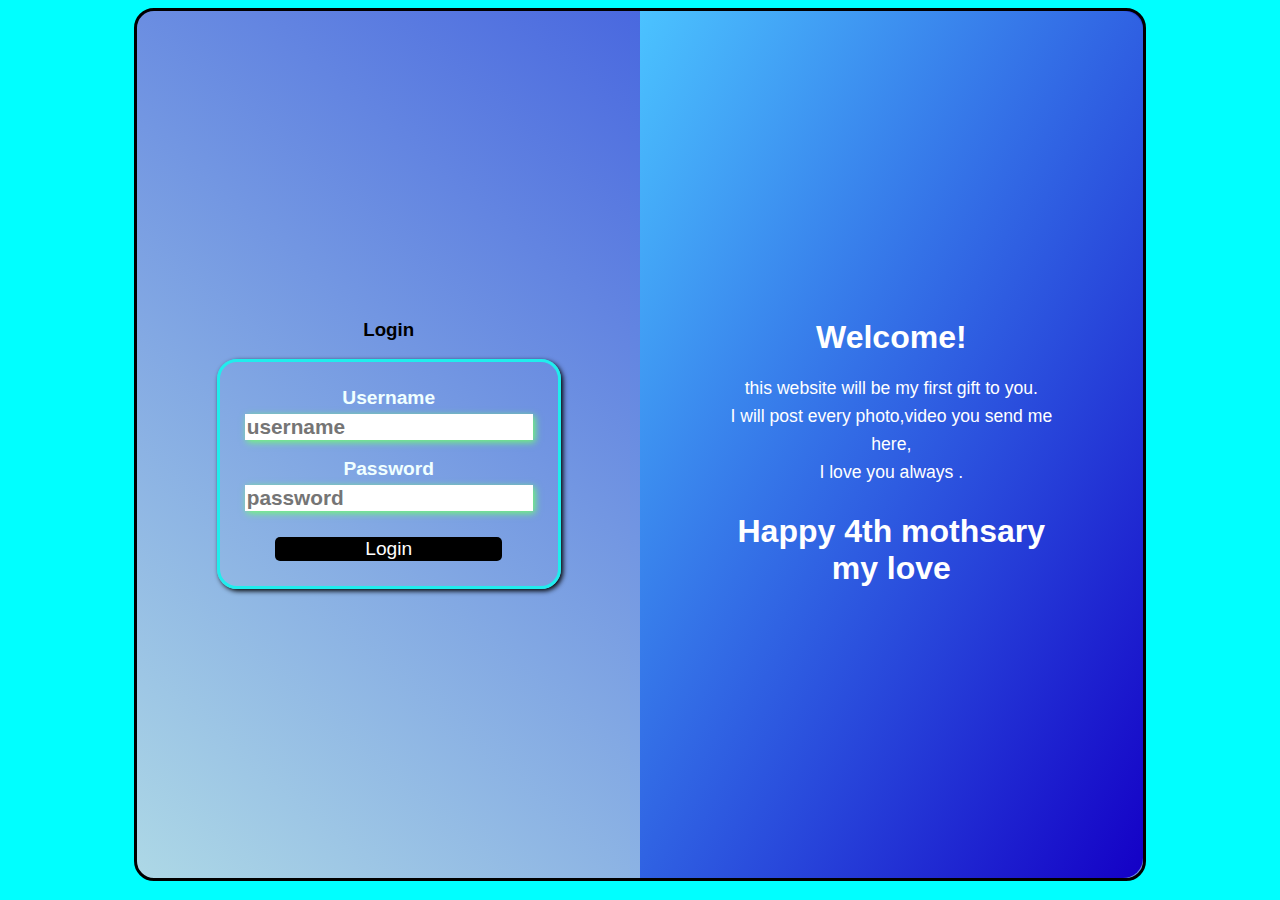
<file: index.html>
<!DOCTYPE html>
<html lang="en">
<head>
  <meta http-equiv="Cache-Control" content="no-cache, no-store, must-revalidate" />
  <meta http-equiv="Pragma" content="no-cache" />
  <meta http-equiv="Expires" content="0" />
  <meta charset="UTF-8" />
  <meta name="viewport" content="width=device-width, initial-scale=1.0" />
  <title>Login</title>
  <link rel="stylesheet" href="css/style.css" />
</head>
<body>
  <div class="wrapper">
    <div class="left-pane">
      <div>
        <h3>Login</h3>
      </div>
      <form id="loginForm" class="container">
        <label for="username">Username</label><br />
        <input type="text" id="username" placeholder="username" /><br />
        <label for="password">Password</label><br />
        <input type="password" id="password" placeholder="password" /><br />
        <button type="submit" onclick="login()">Login</button>
      </form>
    </div>

    <div class="right-pane">
      <div class="right-content">
        <h2>Welcome!</h2>
        <p>this website will be my first gift to you.<br />I will post every photo,video you send me here,<br> I love you always .</p>
        <h2>Happy 4th mothsary my love</h2>
      </div>
    </div>
  <script src="index.js"></script>
</body>
</html>
</file>
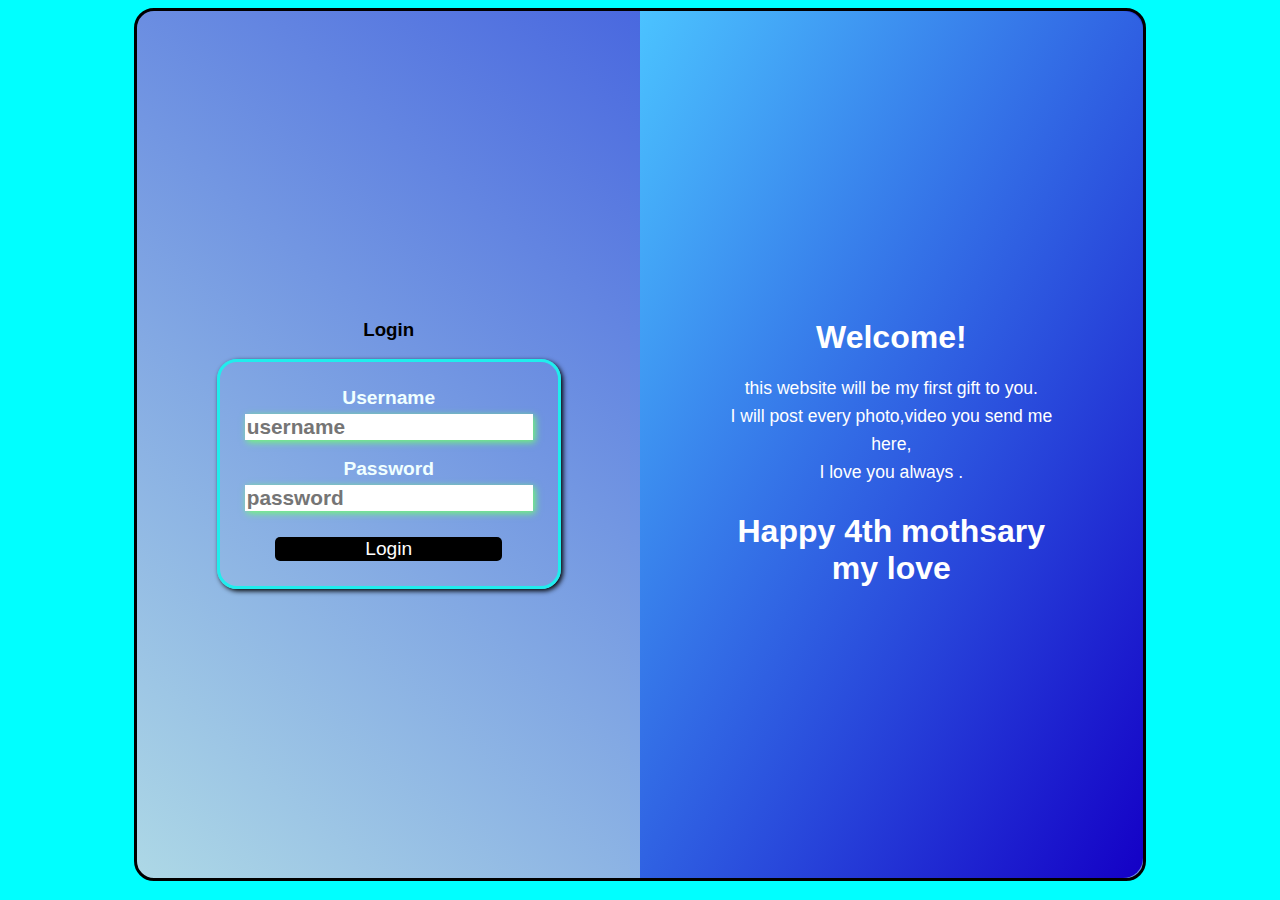
<file: dates.html>
<!DOCTYPE html>
<html lang="en">
<head>
  <meta http-equiv="Cache-Control" content="no-cache, no-store, must-revalidate" />
  <meta http-equiv="Pragma" content="no-cache" />
  <meta http-equiv="Expires" content="0" />
  <meta charset="UTF-8">
  <meta name="viewport" content="width=device-width, initial-scale=1.0">
  <title>Dates</title>
  <link rel="stylesheet" href="css/main-page-design.css">
</head>
<body>
  <header>
    <h1 id="title">This is our important dates</h1>
    <hr>
    <nav class="navbar">
      <ul class="nav-list">
        <li><a href="main-page.html">Home</a></li>
        <li><a href="picture.html">Pictures</a></li>
        <li><a href="video.html">Video</a></li>
        <li><a href="dates.html" title="incase you forgot the dates">Dates</a></li>
      </ul>
    </nav>
    <hr>
  </header>
  <main>
    <section class="calendar-section">
      <h2>our memories calendar</h2>
      <div class="calendar">
        <div class="month">May 2025</div>
        <div class="days">
          <div class="day-name">Sun</div>
          <div class="day-name">Mon</div>
          <div class="day-name">Tue</div>
          <div class="day-name">Wed</div>
          <div class="day-name">Thu</div>
          <div class="day-name">Fri</div>
          <div class="day-name">Sat</div>

          <div class="day-empty"></div>
          <div class="day-empty"></div>
          <div class="day-empty"></div>
          <div class="day-empty"></div>

          <div class="day">1</div>
          <div class="day">2</div>
          <div class="day">3</div>
          <div class="day">4</div>
          <div class="day">5</div>
          <div class="day">6</div>
          <div class="day">7</div>
          <div class="day">8</div>
          <div class="day">9</div>
          <div class="day">10</div>
          <div class="day">11</div>
          <div class="day">12</div>
          <div class="day">13</div>
          <div class="day">14</div>
          <div class="day">15</div>
          <div class="day">16</div>
          <div class="day">17</div>
          <div class="day">18</div>
          <div class="day">19</div>
          <div class="day">20</div>
          <div title="monthsary" class="marked">21💙</div>
          <div class="day">22</div>
          <div class="day">23</div>
          <div class="day">24</div>
          <div class="day">25</div>
          <div class="day">26</div>
          <div class="day">27</div>
          <div class="day">28</div>
          <div class="day">29</div>
          <div class="day">30</div>
          <div class="day">31</div>
        </div>
      </div>
    </section>
    <div class="legend">
      <h2>legends</h2>
      <ul>
        <li>special days</li>
      </ul>
    </div>
    <div class="modal" id="myModal">
      <div class="modal-content">
        <span class="close">&times;</span>
        <p id="modalText">you clicked on day X</p>
      </div>
    </div>
  </main>
  <script src="calendar.js"></script>
  <script>
    if (!sessionStorage.getItem('loggedIn')) {
      window.location.replace('index.html');
    }
  </script>
</body>
</html>
</file>
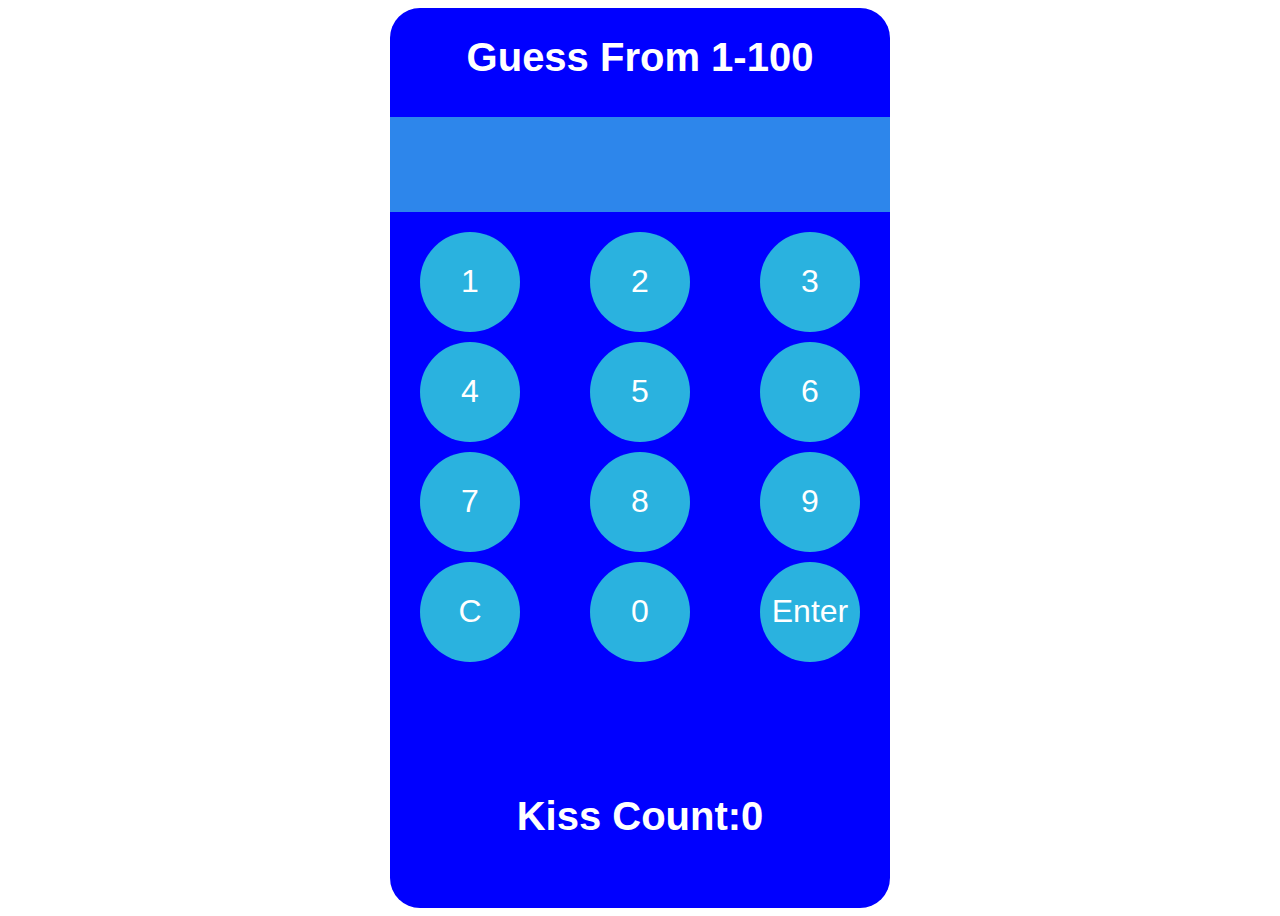
<file: game.html>
<!DOCTYPE html>
<html lang="en">
  <head>
    <meta charset="UTF-8" />
    <meta name="viewport" content="width=device-width, initial-scale=1.0" />
    <link rel="stylesheet" href="css/game.css" />
    <title>Normal game</title>
  </head>
  <body>
    <div class="wrapper">
      <div class="game-container">
        <h1 id="title">Guess From 1-100</h1>
        <p id="result"></p>
        <div class="display">
          <input id="display" readonly />
        </div>
        <div class="buttons">
          <button class="btns" onclick="displaynum('1')">1</button>
          <button class="btns" onclick="displaynum('2')">2</button>
          <button class="btns" onclick="displaynum('3')">3</button>
          <button class="btns" onclick="displaynum('4')">4</button>
          <button class="btns" onclick="displaynum('5')">5</button>
          <button class="btns" onclick="displaynum('6')">6</button>
          <button class="btns" onclick="displaynum('7')">7</button>
          <button class="btns" onclick="displaynum('8')">8</button>
          <button class="btns" onclick="displaynum('9')">9</button>
          <button class="btns" onclick="Del()">C</button>
          <button class="btns" onclick="displaynum('0')">0</button>
          <button class="btns" onclick="Enter()">Enter</button>
        </div>
      </div>
      <div class="kiss-container">
        <h1 id="hidden"></h1>
        <div class="container">
          <h1>Kiss Count:</h1>
          <h1 id="kiss-count">0</h1>
          <a href="game.html" id="try-again">Try again</a>
        </div>
      </div>
    </div>

    <script src="game.js"></script>
  </body>
</html>
</file>
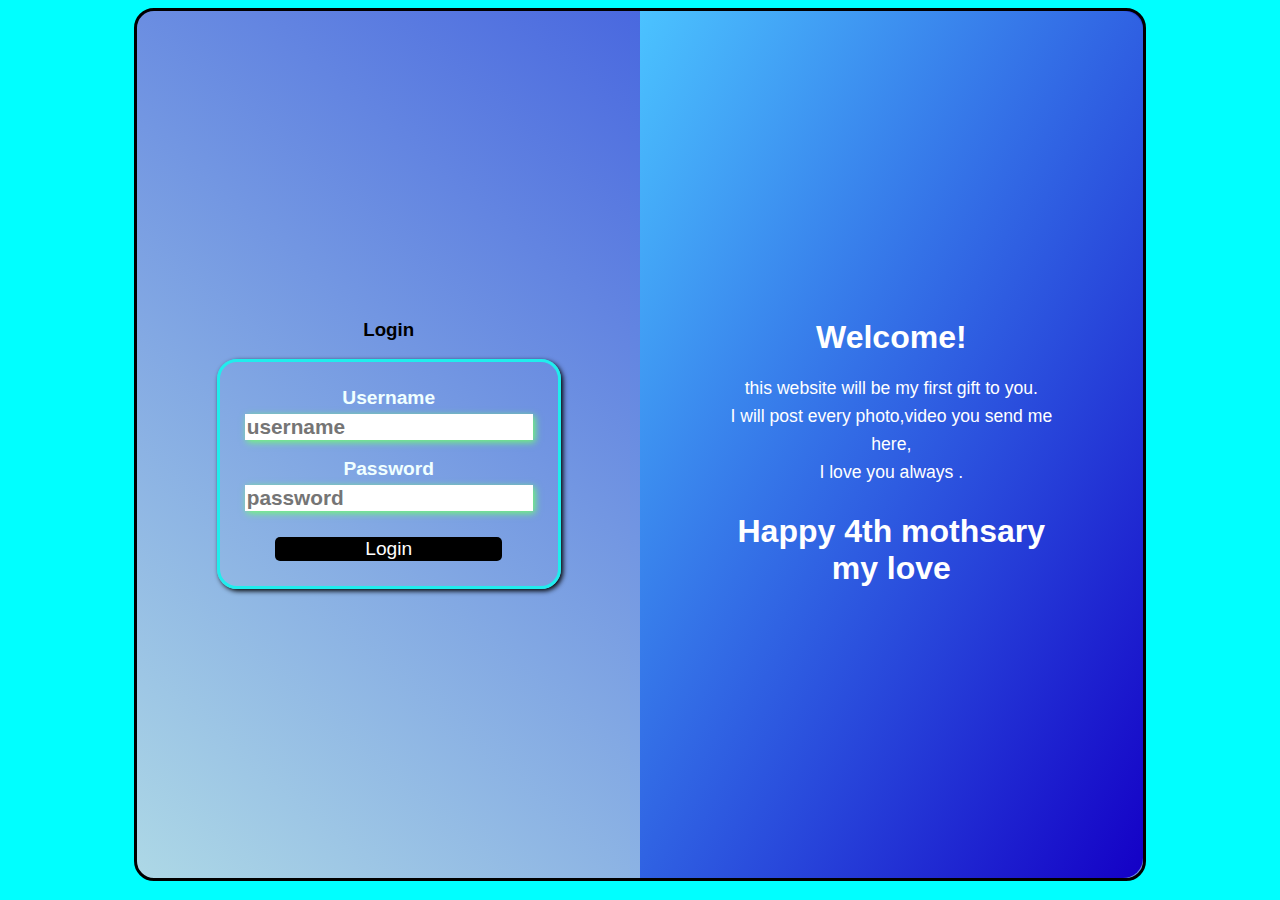
<file: main-page.html>
<!DOCTYPE html>
<html lang="en">
<head>
  <meta http-equiv="Cache-Control" content="no-cache, no-store, must-revalidate" />
  <meta http-equiv="Pragma" content="no-cache" />
  <meta http-equiv="Expires" content="0" />
  <meta charset="UTF-8">
  <meta name="viewport" content="width=device-width, initial-scale=1.0">
  <title>Home</title>
  <link rel="stylesheet" href="css/main-page-design.css">
</head>
<body>
  <header>
    <h1 id="title">Welcome my Love💙</h1>
    <hr>
    <nav class="navbar">
      <ul class="nav-list">
        <li><a href="main-page.html">Home</a></li>
        <li><a href="picture.html" title="Queene's beautiful pictures">Pictures</a></li>
        <li><a href="video.html" title="Queene's beautiful videos">Video</a></li>
        <li><a href="dates.html" title="incase you forgot the dates">Dates</a></li>
        <li><a href="https://web.facebook.com/christiandale.dechavez.9" title="click me if you miss me" target="_blank">Miss me??</a></li>
        <li><a href="musics.html">Musics</a></li>
        <button onclick="logout()" id="logoutbtn">Logout</button>
      </ul>
    </nav>
    <hr>
  </header>
  <main>
    <!-- Welcome Message -->
    <p style="color: white; font-size: 1.2rem; text-align: center; max-width: 600px; margin: 2rem auto;">
      Hi love 💙 Welcome to our little digital world. I made this just for you . I hope this makes you smile just like you always make me smile.
    </p>
  
    <!-- Favorite Photo -->
    <div style="text-align: center; margin-top: 2rem;">
      <img src="pictures/us together.jpeg" alt="Us Together" style="max-width: 300px; border-radius: 20px; box-shadow: 0 0 20px #7b1fa2;">
      <p style="color: white; margin-top: 10px;">One of my favorite memories with you, it's us in the Js prom💖</p>
    </div>
  
    <!-- Timeline -->
    <ul style="color: white; max-width: 600px; margin: 2rem auto; list-style: none; font-size: 1rem; line-height: 1.8;">
      <li>💫 Jan 21, 2025 – The day we became bf&gf</li>
      <li>📸 Feb 14, 2025 – Our first valentine</li>
      <li>🌍 April 1-2, 2025 – Our first Js prom</li>
      <li>💍 Coming soon... 😊</li>
    </ul>
  
    <!-- Spotify Song Embed -->
    <div style="text-align:center; margin: 2rem 0;">
      <iframe style="border-radius:12px" src="https://open.spotify.com/embed/track/2ezMnGfGww3WSOJp7TwI1N" width="300" height="80" frameborder="0" allowtransparency="true" allow="encrypted-media"></iframe>
      <p style="color:white;">(Our song 💙)</p>
    </div>
  
    <!-- Love Letter -->
    <section style="background-color: rgba(255, 255, 255, 0.1); padding: 1rem 2rem; border-radius: 15px; margin: 2rem auto; max-width: 600px;">
      <h2 style="color: #fff; text-align: center;">A Letter For You My Love</h2>
      <p style="color: white; font-style: italic;">
        My love, <br>
        Every day with you is a blessing I never saw coming. <br>
        Thank you for being my calm, my chaos, and everything in between. <br>
        This little site is just a small piece of how much I adore you. 💙
      </p>
    </section>
  
    <!-- Miss Me Button -->
    <div class="butn"  style="text-align: center; margin-top: 2rem;">
      <div class="marked">Miss me???</div>
    </div>
    <div class="modal" id="myModal">
      <div class="modal-content">
        <span class="close">&times;</span>
        <p id="modalText">you clicked on day X</p>
      </div>
    </div>
  </main>
  <script src="mainpage.js"></script> 
  <script>
    if (!sessionStorage.getItem('loggedIn')) {
      window.location.href = 'index.html';
    }
  </script>
  <script>
    function logout(){
      sessionStorage.removeItem('loggedIn');
      window.location.href = 'index.html';
    }
  </script>
</body>
</html>
</file>
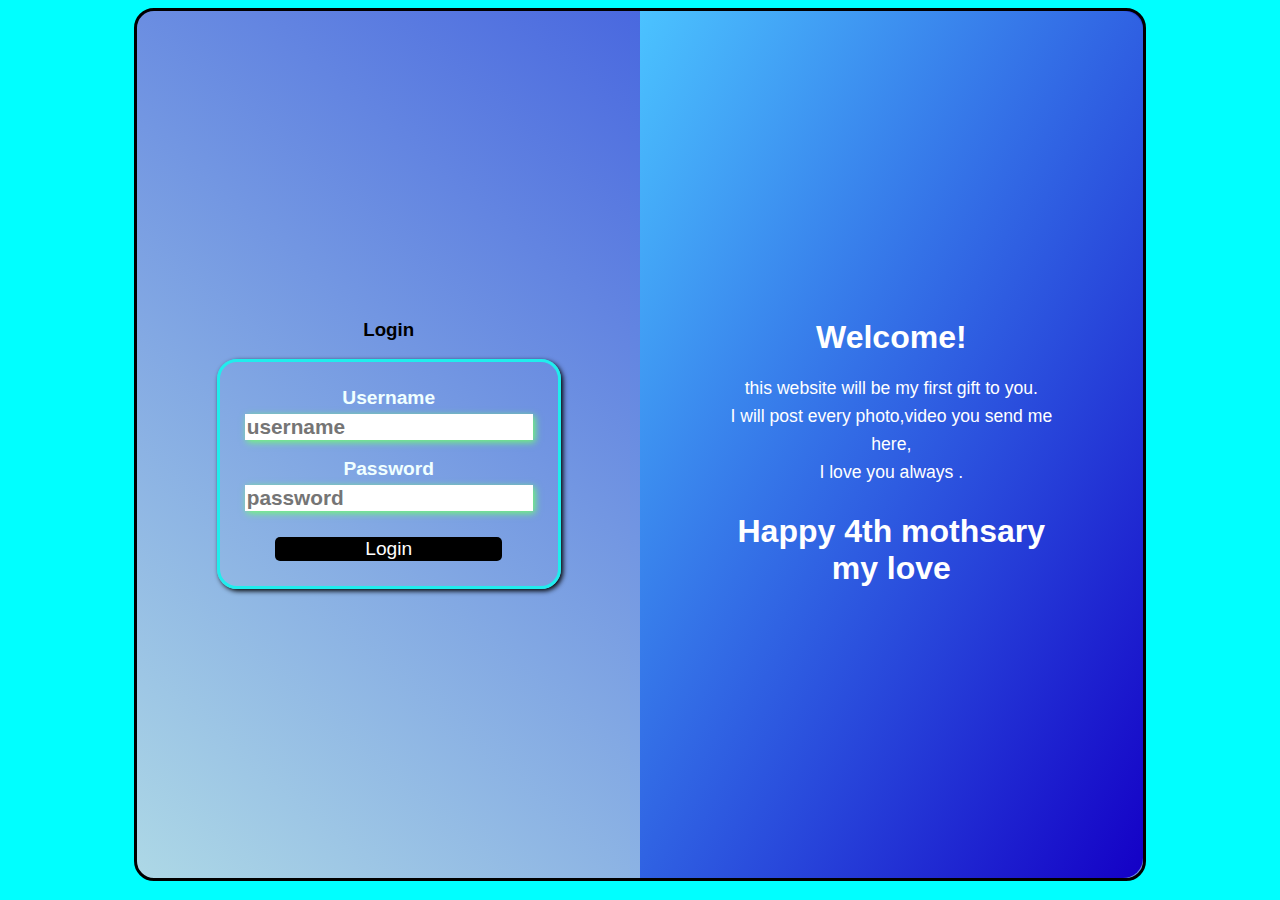
<file: picture.html>
<!DOCTYPE html>
<html lang="en">
<head>
  <meta http-equiv="Cache-Control" content="no-cache, no-store, must-revalidate" />
  <meta http-equiv="Pragma" content="no-cache" />
  <meta http-equiv="Expires" content="0" />
  <meta charset="UTF-8">
  <meta name="viewport" content="width=device-width, initial-scale=1.0">
  <title>Pictures</title>
  <link rel="stylesheet" href="css/pic.css">
</head>
<body>
  <header>
    <nav class="navbar">
      <ul class="navlist">
        <label for="" class="label labelRefresh">
          <a href="picture.html"><img src="icons/refresh_24dp_E3E3E3_FILL0_wght400_GRAD0_opsz24.svg" alt="icon"></a>
        </label>
       <label class="label">
          <img src="icons/home_24dp_E3E3E3_FILL0_wght400_GRAD0_opsz24.svg" alt="icon" width="20px" height="20px">
          <li><a href="main-page.html" class="icons">Home</a></li>
        </label>
        <label for="" class="label">
          <img src="icons/movie_24dp_E3E3E3_FILL0_wght400_GRAD0_opsz24.svg" alt="icon" width="20px" height="20px">
          <li><a href="video.html" title="Queene's beautiful videos" class="icons">Video</a></li>
        </label>
        <label for="" class="label">
          <img src="icons/calendar_month_24dp_E3E3E3_FILL0_wght400_GRAD0_opsz24.svg" alt="icon" width="20px" height="20px">
          <li><a href="dates.html" title="incase you forgot the dates" class="icons">Dates</a></li>
        </label>
      </ul>
    </nav>
    <ul class="moreList">
      <button class="more" id="more"><img src="icons/more_vert_24dp_E3E3E3_FILL0_wght400_GRAD0_opsz24.svg" alt="icon"></button>
        <div id="dropdown" class="dropdownVid" class="active">
            <label for="add" class="labeldropDown"><img src="icons/add_24dp_E3E3E3_FILL0_wght400_GRAD0_opsz24.svg" alt="icon">
              <p>Add Picture</p>  
              <input type="file" class="" id="add" accept=".jpg, .png, .jpeg, .gif, .webp" multiple>
            </label>
            <!-- <label for="cam" class="classdropDown">
              <img src="icons/photo_camera_24dp_E3E3E3_FILL0_wght400_GRAD0_opsz24.svg" alt="icon">
              <input type="file" id="cam" accept="image/*" capture="environment">
            </label> -->
        </div>
    </ul>
    <hr>
    <h1 id="title">Pictures of my princess</h1>
    <hr>
  </header>
  <main>
    <h1>Pictures</h1>
    <a id="show-pic">Show Pictures</a>
    <div class="pictures" class="active" id="picture-div" >
      <div>
        <h2>Queene</h2>
        <image src="pictures/Messenger_creation_0788073B-5B25-4473-A584-1FACFC44B5FE.jpeg" height="350px" class="image"></image>
      </div>
      <div>
        <h2>
          Queenie na may taklob
        </h2>
        <image src="pictures/Messenger_creation_0D15BF04-5892-4AA9-A47B-389AB3B51506.jpeg" height="350px" class="image"></image>
      </div>
      <div>
        <h2>
          Queene w/ kapatid
        </h2>
        <image src="pictures/Messenger_creation_1C871039-69F4-46C2-BC22-5C412190020E.jpeg" height="350px" class="image"></image>
      </div>
      <div>
        <h2>
          Queene smiling
        </h2>
        <image src="pictures/Messenger_creation_22556518-1237-4DDF-A728-AA39BAC14E3C.jpeg" height="350px" class="image"></image>
      </div>
      <div>
        <h2>
          Queene and tita
        </h2>
        <image src="pictures/Messenger_creation_2786458D-C9BA-414F-A850-88732F10BB0E.jpeg" height="350px" class="image"></image>
      </div>
      <div>
        <h2>
          Queeene na sa bato
        </h2>
        <image src="pictures/Messenger_creation_4B058D1E-9BE2-4E10-A6B5-295D227B8902.jpeg" height="350px" class="image"></image>
      </div>
      <div>
        <h2>
          Queene smiling
        </h2>
        <image src="pictures/Messenger_creation_5988E34D-331E-45A1-B662-A09B3966FF5C.jpeg" height="350px" class="image"></image>
      </div>
      <div>
        <h2>
          Queene na selpon??
        </h2>
        <image src="pictures/Messenger_creation_5FED209A-D536-44E9-84A3-3D374F7843DB.jpeg" height="350px" class="image"></image>  
      </div>
      <div>
        <h2>
          Queene smiling <br>side view
        </h2>
        <image src="pictures/Messenger_creation_60CBCAE1-38F6-4E38-9536-CB350C120F9E.jpeg" height="350px" class="image"></image>
      </div>
      <div>
        <h2>
          duck na Queene?
        </h2>
        <image src="pictures/Messenger_creation_750E95D4-FECA-4712-B826-988198E065D9.jpeg" height="350px" class="image"></image>
      </div>
      <div>
        <h2>
          Queene na cute
        </h2>
        <image src="pictures/Messenger_creation_8A750D5C-F0FD-4D78-B760-5020972BD2EB.jpeg" height="350px" class="image"></image>
      </div>
      <div>
        <h2>
          Queene nasa <br> bato ulit??
        </h2>
        <image src="pictures/Messenger_creation_AEC321FD-E781-4457-A252-B4AA3C6595EE.jpeg" height="350px" class="image"></image>
      </div>
      <div>
        <h2>
          Queene smiling <br> w/ tita
        </h2>
        <image src="pictures/Messenger_creation_B8C02BC1-DBD4-4AE3-8CC3-90F97F06A010.jpeg" height="350px" class="image"></image>
      </div>
      <div>
        <h2>
          Queene w/ tita <br>stolen shot
        </h2>
        <image src="pictures/Messenger_creation_C6344702-3A20-42AF-8F54-BB06791729A0.jpeg" height="350px" class="image"></image>
      </div>
      <div>
        <h2>
          you love smiling 
        </h2>
        <image src="pictures/Messenger_creation_D4AB078D-E1F8-4AC9-A0A4-D43F3A7B7336.jpeg" height="350px" class="image"></image>
      </div>
      <div>
        <h2>
          supper cool
        </h2>
        <image src="pictures/Messenger_creation_E15F8B2B-CF6F-4FD9-8CB6-3DD6460CEF03.jpeg" height="350px" class="image"></image>
      </div>
      <div>
        <h2>
          Queene smiling <br> side view
        </h2>
        <image src="pictures/Messenger_creation_EAB3B171-60C0-4291-A16C-AFC9446540C7.jpeg" height="350px" class="image"></image>
      </div>
      <div>
        <h2>
          4 pic 1 word = pretty
        </h2>
        <image src="pictures/Messenger_creation_EDD8259F-8FF0-4556-9562-F562E660E344.jpeg" height="350px" class="image"></image>
      </div>
      <div>
        <h2>
          Queene nasa bato <br> w/ hawak ulo
        </h2>
        <image src="pictures/Messenger_creation_FD81F0FB-AE48-4A5C-98E6-16AC39B25B80.jpeg" height="350px" class="image"></image>
      </div>
      <div>
        <h2>
          Queene w/ kapatid <br> na my sunglass
        </h2>
        <image src="pictures/Messenger_creation_A9E7FA99-3AA3-451A-9625-2288013BD097.jpeg" height="350px" class="image"></image>
      </div>
      <div>
        <h2>
          Queene na sa bato <br> w/ sunglass
        </h2>
        <image src="pictures/Messenger_creation_90348282-41CB-4A68-B2A4-60C11EEAC459.jpeg" height="350px" class="image"></image>
      </div>
      <div>
        <h2>
          Bago ligo
        </h2>
        <image src="pictures/ligo.jpeg" height="350px" class="image"></image>
      </div>
      <div>
        <h2>
          gags ang ganda😭
        </h2>
        <image src="pictures/Messenger_creation_F3E00971-D79C-4603-807C-76054A1833E6.jpeg" height="350px" class="image"></image>
      </div>
      <div>
        <h2>
          engage
        </h2>
        <image src="pictures/Messenger_creation_EDE07384-A25A-49AC-8CF8-D37329D257E3.jpeg" height="350px" class="image"></image>
      </div>
      <div>
        <h2>
          cute smile
        </h2>
        <image src="pictures/Messenger_creation_03FC9A90-F0CF-404F-928E-5B30AFBBE899.jpeg" height="350px" class="image"></image>
      </div>
      <div>
        <h2>
          your'e much prettier <br>when you have<br> glasses
        </h2>
        <image src="pictures/Messenger_creation_18939CB8-9464-4CD9-9A1A-5DB4820B6746.jpeg" height="350px" class="image"></image>
      </div>
      <div>
        <h2>
          the smile<br> omg😭😭
        </h2>
        <image src="pictures/Messenger_creation_189CC029-54EF-49B5-94EA-45B6FE1561B4.jpeg" height="350px" class="image"></image>
      </div>
      <div>
        <h2>
          why r u crying😭
        </h2>
        <image src="pictures/Messenger_creation_2BF63970-E7D9-4A41-AF48-F2415EB276EB.jpeg" height="350px" class="image"></image>
      </div>
      <div>
        <h2>
           bat may cord😭
        </h2>
        <image src="pictures/Messenger_creation_3EA26E91-FFD5-438F-A9B1-753D4FAAA8CC.jpeg" height="350px" class="image"></image>
      </div>
      <div>
        <h2>
          taray ah
        </h2>
        <image src="pictures/Messenger_creation_4824C64C-96F5-438C-A637-B506CFCC3EB6.jpeg" height="350px" class="image"></image>
      </div>
      <div>
        <h2>
          bleee😛😛
        </h2>
        <image src="pictures/Messenger_creation_4CC7E52A-7987-4414-9F99-566B7CA16F05.jpeg" height="350px" class="image"></image>
      </div>
      <div>
        <h2>
          cam frame?
        </h2>
        <image src="pictures/Messenger_creation_56BF21AD-B0DD-476A-9D3C-7809C124E5A7.jpeg" height="350px" class="image"></image>
      </div>
      <div>
        <h2>
          angg cuteee<br> sarap pisilin pisngi
        </h2>
        <image src="pictures/Messenger_creation_56FA3F9E-A26C-4B05-8B45-4F1A3BC7C2EB.jpeg" height="350px" class="image"></image>
      </div>
      <div>
        <h2>
          ayy natawa
        </h2>
        <image src="pictures/Messenger_creation_5A0A74C5-A029-4685-A0A3-BA962DA91919.jpeg" height="350px" class="image"></image>
      </div>
      <div>
        <h2>
          ganda hair ha
        </h2>
        <image src="pictures/Messenger_creation_8AB06A3D-6076-4962-94C2-321CDB8CADEA.jpeg" height="350px" class="image"></image>
      </div>
      <div>
        <h2>
          u really love<br> smiling i like it
        </h2>
        <image src="pictures/Messenger_creation_945DB17C-0306-471B-B282-97A892D09FF6.jpeg" height="350px" class="image"></image>
      </div>
      <div>
        <h2>
          ang ganda ng <br>asawa ko😭
        </h2>
        <image src="pictures/Messenger_creation_98B4291C-96A9-45E7-A506-967F4557D2D7.jpeg" height="350px" class="image"></image>
      </div>
      <div>
        <h2>
          ayy nag tago<br> nanamn😭😭
        </h2>
        <image src="pictures/Messenger_creation_A2327E5D-D490-4DE5-9C74-CF58F6338977.jpeg" height="350px" class="image"></image>
      </div>
      <div>
        <h2>
          ang taba ng pisngi<br> sarap pisilin😭😭
        </h2>
        <image src="pictures/Messenger_creation_CAE6A1CE-92C8-41AB-A732-D258863E6E99.jpeg" height="350px" class="image"></image>
      </div>
      <div>
        <h2>
          nanggigil na ah<br> kulit ko kasi<br>soory
        </h2>
        <image src="pictures/Messenger_creation_B9CD01A8-4821-4B25-92F1-8B402BC4074E.jpeg" height="350px" class="image"></image>
      </div>
      <div>
        <h2>
          duck na ania pose
        </h2>
        <image src="pictures/Messenger_creation_E3922E72-8FB2-4F48-8289-AEA5F163DCB6.jpeg" height="350px" class="image"></image>
      </div>
    </div>
    <a href="#" id="show-large-pic">Show Large Pic</a>
    <div id="large-pic" class="idk" class="active">
        <div class="imgdiv">
          <h2>
            Queene na <br> nag tatago
          </h2>
          <image src="pictures/Messenger_creation_6B65FD32-A128-4B6A-86CC-B3BE7AAC4336.jpeg" height="350px" class="image"></image>
        </div>
        <div class="quenecool">
          <h2>
            Queene na cool
          </h2>
          <image src="pictures/Messenger_creation_5AE670C1-2C1C-48B4-B1C4-31DDF3E57591.jpeg" height="350px" class="image queene"></image>
        </div>
        <div class="imgdiv">
          <h2>
            may takip??😭😭
          </h2>
          <image src="pictures/Messenger_creation_9F8406F5-CEC3-41B8-A78A-3444BED4957E.jpeg" height="350px" class="image"></image>
        </div>
        <div>
          <h2>
            Queene na <br> sobraaaang cuuuteee
          </h2>
          <image src="pictures/Messenger_creation_B511AF60-6B98-4ADB-8F21-777047B4813D.jpeg" height="350px" class="image"></image>
        </div>
      <div class="imgdiv">
        <h2>
          bat naiyak😭😭😭😭
        </h2>
        <image src="pictures/Messenger_creation_E26EC013-E3AF-408B-AE27-8FA353F8619D.jpeg" height="350px" class="image"></image>
      </div>
      <div class="imgdiv glass">
          <h2>
            Queene na <br>may sunglass
          </h2>
          <h4>
            soo cuteeeeeeee
          </h4>
          <image src="pictures/Messenger_creation_9CEF5EE2-5935-457D-97E1-DBCA48410A75.jpeg" height="350px" class="image"></image>
      </div>
    </div>
  </main>
  <footer>
    <h1>
       
    </h1>
  </footer>
  <script src="imageGallery.js"></script>
  <script>
    if (!sessionStorage.getItem('loggedIn')) {
      window.location.replace('index.html');
    }
  </script>
</body>
</html>
</file>
<file: css/style.css>
html{
  text-align: center;
  font-family: Arial, Helvetica, sans-serif;
  font-size: 12pt;
}

body{
  overflow: hidden;
  background-color: cyan;
}

.wrapper {
  display: flex;
  flex-direction: row; /* side-by-side layout */
  border: solid;
  box-sizing: border-box;
  height: 97vh;
  width: max(80%, 800px); /* wider for two panes */
  border-radius: 20px;
  padding: 0;
  overflow: hidden;
  margin: auto;
  background: linear-gradient(to right top,
  lightblue, rgb(40, 67, 221));
}

.left-pane {
  flex: 1;
  display: flex;
  flex-direction: column;
  justify-content: center;
  align-items: center;
  padding: 30px;
}

.right-pane {
  flex: 1;
  background: linear-gradient(to top left, #1400c6, #4bc3ff);
  color: white;
  display: flex;
  align-items: center;
  justify-content: center;
  padding: 30px;
  border-top-right-radius: 20px;
  border-bottom-right-radius: 20px;
}

.right-content{
  text-align: center;
  max-width: 80%;
}

.right-content h2 {
  font-size: 2em;
  margin-bottom: 10px;
}

.right-content p {
  font-size: 1.1em;
  line-height: 1.6;
}
.left-pane, .right-pane {
  flex: 1;
  display: flex;
  flex-direction: column;
  justify-content: center;
  align-items: center;
  padding: 30px;
}

.container > input{
  margin-top: 5px;
  display: flex;
  font-size: 1.3em;
  color: black;
  font-weight: bold;
  border: none;
  box-shadow: 2px 2px 7px rgb(112, 255, 112);
  background-color: white;
}
.container > button{
  border: none;
  font-size: 1.2em;
  padding-left: 90px;
  padding-right: 90px;
  margin-top: 8px;
  border-radius: 5px;
  color: white;
  background-color: black;
  transition: 0.3s ease;
  cursor: pointer;
}

.container > button:hover{
  background-color: white;
  color: black;
}
#link{
  text-decoration: none;
  color: hsl(0, 90%, 61%);;
  display: flex;
  flex-direction: column;
  position: absolute;
  margin-top: 600px;
}
#link:hover{
  color: black;
}
#loginForm{
  border: solid rgb(32, 237, 237);
  padding: 25px;
  border-radius: 20px;
  box-shadow: 2px 2px 5px;
}
form label{
  font-size: 1.2em;
  font-weight: bold;
  color: azure;
  
}
@media (max-width: 768px) {
  .wrapper {
    flex-direction: column;
    width: 95%;
  }

  .right-pane {
    border-radius: 0 0 20px 20px;
  }
}
</file>
<file: css/main-page-design.css>
*{
  padding:0;
  margin: 0;
}

html {
  background: linear-gradient(to bottom right, #3f51b5, #9c27b0); /* Blue-purple gradient */
  overflow: auto;
  scroll-behavior: smooth;
}

body {
  margin: 0;
  font-family: 'Segoe UI', Tahoma, Geneva, Verdana, sans-serif;
  background-image: url('https://www.transparenttextures.com/patterns/stardust.png');
}

header {
  background: linear-gradient(to right, #3f51b5, #7b1fa2); /* Blue to violet */
  padding-bottom: 10px;
  box-shadow: 0 4px 10px rgba(0,0,0,0.2);
}

header h1 {
  color: white;
  text-shadow: 2px 2px 5px rgba(0, 0, 0, 0.6);
  font-size: 2.5em;
  text-align: center;
  padding: 20px 10px;
  animation: pulseTitle 2s infinite;
}

@keyframes pulseTitle {
  0% { transform: scale(1); }
  50% { transform: scale(1.03); }
  100% { transform: scale(1); }
}

main {
  background-color: rgba(63, 81, 181, 0.2); /* translucent blue */
  min-height: 80vh;
  padding: 2rem;
  border-radius: 0 0 20px 20px;
}

.navbar {
  background-color: #1a237e; /* Dark blue */
  box-shadow: 0 4px 10px rgba(0, 0, 0, 0.3);
}

.nav-list {
  list-style-type: none;
  margin: 0;
  padding: 10px;
  display: flex;
  align-items: center;
}

.nav-list li {
  margin-left: 20px;
}

.nav-list a {
  color: white;
  text-decoration: none;
  font-weight: bold;
  padding: 8px 12px;
  border-radius: 8px;
  transition: background-color 0.3s ease;
}

.dropdown{
  display: flex;
  flex-direction: column;
  list-style-type: none;
  background-color: #3949ab;
  gap: 5px;
  position: absolute;
  display: none;
  z-index: 1000;
}  
.dropdown button{
  border: none;
  background-color: #3949ab;
  color: white;
  font-size: 16px;
  font-weight: bold;
}
.dropdown .labelbtn:hover, .dropdown .labelbtn:active{
  background-color: #5869d6;
  cursor: pointer;
}
.dropdown .label:hover, .dropdown .label:active{
  background-color: #5869d6;
  cursor: pointer;
}
.nav-list{
  display: flex;
  flex-direction: column;
  align-items: flex-start;
  gap: 10px;
}
.nav-list > button{
  border: none;
  padding: 0 50px 0 5px;
  background-color: #7986cb;
  color: white;
}
.nav-list:hover .dropdown{
  display: flex;
}

.label {
  display:flex;
}

.labelbtn {
  display: flex;
  gap: 30px
}

#title {
  margin-left: 10px;
}

main h1 {
  font-size: 2.5em;
  color: white;
  text-align: center;
  text-shadow: 2px 2px 5px #1a237e;
  margin-bottom: 2rem;
}

.pictures div, .vid div {
  min-width: 250px;
  margin-left: 150px;
  display: inline-block;
  margin-bottom: 50px;
  border: solid white;
  padding: 100px;
  background: linear-gradient(to right top, #3f51b5, #7b1fa2);
  box-shadow: 0 0 30px #9575cd;
  border-radius: 20px;
  transition: transform 0.3s ease;
}

.pictures div:hover, .vid div:hover {
  transform: scale(1.03);
}

.pictures > div h2, .pictures > div h4, .vid > div h2 {
  color: white;
  text-shadow: 2px 2px 30px #0d47a1;
  font-weight: bold;
  text-align: center;
}

.pictures > div .image, .vid > div .video {
  border: solid white;
  box-shadow: 0 0 30px #7986cb;
  border-radius: 10px;
}

/* Cute floating hearts */
body::after {
  content: "💙 💫 💜 ✨ 💕";
  position: fixed;
  bottom: 10px;
  right: 20px;
  font-size: 2rem;
  animation: floatHearts 5s infinite alternate ease-in-out;
}

@keyframes floatHearts {
  0% { transform: translateY(0); opacity: 0.7; }
  100% { transform: translateY(-20px); opacity: 1; }
}

.calendar-section{
  max-width: 600px;
  margin: 2rem auto;
  padding: 1rem;
  background: linear-gradient(to right top,#3f51b5,#7b1fa2);
  border-radius: 20px;
  color: white;
  text-align: center;
  box-shadow: 0 0 20px #9575cd;
}

.calendar-section h2{
  margin-bottom: 1rem;
  font-size: 1.5rem;
  text-shadow: 1px 1px 3px #000;
}

.calendar{
  display: flex;
  flex-direction: column;
  align-items: center;
}

.month{
  font-size: 1.4rem;
  margin-bottom: 10px;
  font-weight: bold;
}

.days{
  display: grid;
  grid-template-columns: repeat(7, 1fr);
  gap: 10px;
  width: 100%;
}

.day-name{
  font-weight: bold;
  border-bottom: 1px solid rgba(255, 255, 255, 0.3);
}

.day, .day-name, .marked{
  padding: 10px;
  border-radius: 8px;
  background-color:  rgba(255, 255, 255, 0.1);
}

.day:hover{
  background-color:  rgba(255, 255, 255, 0.3);
  cursor: pointer;
}
.marked:hover{
  background-color:  rgba(255, 255, 255, 0.3);
  cursor: pointer;
}

.empty{
  background-color: transparent;
}
.legend{
  box-shadow: 0 0 20px #9575cd;
  display: inline-block;
  box-sizing: border-box;
  padding: 15px;
  height: 200px;
  position: relative;
  bottom: 500px;
  background: linear-gradient(to right top,#3f51b5,#7b1fa2);
  border-radius: 20px;
}
.legend h2{
  color: white;
  text-align: center;
}
.legend ul > li{
  color: white;
  text-align: center;
}
.legend ul > li::marker{
  content: "💙";
}
.modal{
  display: none;
  position: fixed;
  z-index: 1000;
  left: 0;
  top: 0;
  width: 100%;
  height: 100%;
  overflow: auto;
  background-color: rgba(0, 0, 0, 0.5);
}
.modal-content{
  background: linear-gradient(to right top,#3f51b5,#7b1fa2);
  margin: 15% auto;
  padding: 20px;
  border-radius: 10px;
  width: 80%;
  max-width: 300px;
  text-align: center;
}
.modal-content #modalText{
  color: white;
}
.close{
  color: #aaa;
  float: right;
  font-size: 24px;
  font-weight: bold;
  cursor: pointer;
}
.close:hover {
  color: black;
}
.butn div{
  display: inline-block;
}

@media (max-width: 576px){
  html{
    font-size: 62.5%;
  }

  body{
    width: 400px;
    margin: 0 auto;
    overflow: auto;
  }

  .dropdown{
   display: flex;
   flex-direction: column;
   list-style-type: none;
   background-color: #3949ab;
   gap: 5px;
   position: absolute;
   display: none;
   z-index: 1000;
  }  
  .dropdown button{
    border: none;
    background-color: #3949ab;
    color: white;
    font-size: 12px;
    font-weight: bold;
  }
  .dropdown button:hover, .dropdown button:active{
    background-color: #5869d6;
    cursor: pointer;
  }
  .dropdown li:hover, .dropdown li:active{
    background-color: #5869d6;
    cursor: pointer;
  }
  .nav-list{
    display: flex;
    flex-direction: column;
    align-items: flex-start;
    gap: 10px;
  }
  .nav-list > button{
    border: none;
    padding: 5px 50px 5 5px;
    background-color: #7986cb;
    color: white;
  }
  .nav-list > button:hover .dropdown{
    display: flex;
  }
}
</file>
<file: css/game.css>
body {
  display: flex;
  justify-content: center;
  align-items: center;
  height: 100vh;
  overflow: hidden;
  font-family: Arial, Helvetica, sans-serif;
  color: white;
}

.wrapper{
  width: 500px;
  height: 900px;
  display: flex;
  flex-direction: column;
  background: blue;
  text-align: center;
  overflow: hidden;
  font-size: 20px;
  border-radius: 30px;
}

#display{
  width: 100%;
  padding: 25px;
  text-align: left;
  font-size: 40px;
  border: none;
  background-color: hsl(212, 83%, 55%);
  color: white;
  outline: none;
  margin: 10px 0;
}

#result{
  font-size: 35px;
  position: absolute;
  left: 40%;
  top: 10%;
  text-align: center;
  font-weight: bold;
}

.buttons{
  display: grid;
  grid-template-columns: repeat(3, 1fr);
  column-gap: 10px;
  row-gap: 10px;
  justify-items: center;
  margin: 10px 0;
}

.btns{
  width: 100px;
  height: 100px;
  border-radius: 50%;
  border: none;
  background-color: hsl(195, 74%, 52%);
  cursor: pointer;
  font-size: 2rem;
  color: #fff;
}

.btns:hover{
  background-color: hsl(195, 74%, 62%);
}

.btns:active{
  background-color: hsl(195, 74%, 72%);
}

.kiss-container{
  display: flex;
  justify-content: center;
  align-items: center;
  flex-direction: column;
  height: 100%;
}

.container{
  display: flex;
  justify-content: center;
  position: relative;
}

.container a{
  width: 100px;
  height: 30px;
  color: black;
  text-decoration: none;
  background-color: lightblue ;
  border-radius: 10px;
  position: absolute;
}

#try-again{
  display: none;
}

@media (max-width: 576px) {
  .wrapper{
    width: 400;
    height: 700px;
    font-size: 10px;
  }

  #result{
    color: black;
    top: -2%;
    margin-right: 130px;
  }
  .container a{
    top: -40%;
    text-align: center;
    font-size: 14px;
  }
}
</file>
<file: css/pic.css>
*{
  padding:0;
  margin: 0;
}

html {
  background: linear-gradient(to bottom right, #3f51b5, #9c27b0); /* Blue-purple gradient */
  overflow: auto;
  scroll-behavior: smooth;
  font-size: 62.5%;
}

body {
  overflow-x: hidden;
  margin: 0;
  font-family: 'Segoe UI', Tahoma, Geneva, Verdana, sans-serif;
  background-image: url('https://www.transparenttextures.com/patterns/stardust.png');
}

header {
  background: linear-gradient(to right, #3f51b5, #7b1fa2); /* Blue to violet */
  padding-bottom: 10px;
  box-shadow: 0 4px 10px rgba(0,0,0,0.2);
}

header h1 {
  color: white;
  text-shadow: 2px 2px 5px rgba(0, 0, 0, 0.6);
  font-size: 2.5em;
  text-align: center;
  padding: 20px 10px;
  animation: pulseTitle 2s infinite;
}

.navbar {
  background-color: #1a237e; /* Dark blue */
  width: 300px;
  padding: 10px;
  margin: 0 auto;
}

.navlist {
  display: grid;
  grid-template-rows: 1fr;
  grid-template-columns: 1fr 1fr 1fr 1fr;
  column-gap: 10px;
  
}
.label {
  display: flex;
  align-items: center;
}

.labelRefresh{
  display: flex;
  justify-content: center;
}

.navlist li {
  list-style-type: none;
}

.navlist label:hover {
  background-color: #414edb;
  text-decoration: underline white;
  cursor: pointer;
}

.navlist a {
  text-decoration: none;
  color: white;
}

.moreList{
  display: inline-block;
}

.more{
  background-color: #1a237e;
  border: none;
  cursor: pointer;
  position: absolute;
  top: -0px;
}

.more:hover, .more:active{
  background-color: #5869d6;
}

.dropdownVid{
  width: 130px;
  height: 80px;
  background-color: #1a237e;
  position: absolute;
  top: 25px;
  display: flex;
  align-items: center;
  display: none;
  z-index: 999;
}

.dropdownVid.active{
  display: flex;
}

.dropdownVid input{
  display: none;
}

.dropdownVid p {
  color: #fff;
  font-size: 1.5rem;
}

.labeldropDown{
  display: flex;
}

.labeldropDown:hover{
  background-color: #5869d6;
}

main {
  background-color: rgba(63, 81, 181, 0.2); /* translucent blue */
  min-height: 80vh;
  padding: 2rem;
  border-radius: 0 0 20px 20px;
  text-align: center;
  color: white;
  font-size: 48px;
  text-shadow: 2px 2px 5px  #5869d6;
}

#show-pic{
  width: 150px;
  font-size: 2rem;
  text-decoration: none;
  background-color: #1a237e;
  border-radius: 10px;
  color: white;
  padding: 5px 20px;
  cursor: pointer;
}


.pictures{
  display: none;
  width: 1700px;
  /* border: solid; */
  grid-template-columns: 1fr 1fr 1fr;
  row-gap: 100px;
  justify-items: center;
  margin: 0 auto;
}

.pictures.active{
  display: grid;
}

.pictures div {
  height: 450px;
  border: 2px solid white;
  margin-top: 60px;
  display: flex;
  flex-direction: column;
  justify-content: space-between;
  text-align: center;
  padding: 0 50px 50px;
}

.pictures div h2{
  font-size: 30px;
  color: white;

}

.idk.active{
  display: grid;
}

#show-large-pic{
  width: 150px;
  font-size: 2rem;
  text-decoration: none;
  background-color: #1a237e;
  border-radius: 10px;
  color: white;
  padding: 5px 20px;
}

.idk{
  width: 1500px;
  display: none;
  grid-template-columns: repeat(2, 1fr);
  grid-template-rows: repeat(3, 1fr);
  row-gap: 30px;
  justify-content: space-between;  
  margin: 50px auto;
  /* border: solid; */
  transition: all 2s ease;
}

.idk div{
  border: 2px solid white;
  padding: 30px;
  text-align: center;
  color: white;
  font-size: 30px;
}

.imgdiv img{
  width: 400px
}

.imgdiv{
  width: 500px
}

#large-pic .queene{
  height: 370px
}

.glass{
  width: 750px;
}

.glass img{
  width: 250px;
}

@media (max-width: 576px) {
  html{
    font-size: 50%;
  }

  main {
    padding: 0;
  }
  main h1 {
    font-size: 30px;
  }

  .navbar {
    width: 200px;
  }

  .pictures {
    width: 390px;
    grid-template-columns: 1fr;
    margin: 0 auto;
  }

  .pictures image {
    height: 200px;
  }
  .pictures div h4{
    font-size: 25px;
  }
  

  #large-pic {
    width: 390px;
    height: 500px;
    display: grid;
    grid-template-columns: 1fr;
    grid-template-rows: 1fr 1fr;
    row-gap: 100px;
    align-items: center;
    justify-items: center;
  }

  #large-pic img {
    height: 200px;
  }

  #large-pic .queene{
    height: 170px;
  }
  .quenecool{
    margin-bottom: 50px;
  }
  .imgdiv{
    width: 326px;
  }

  .imgdiv img{
    width: 250px;
  }
}
</file>
